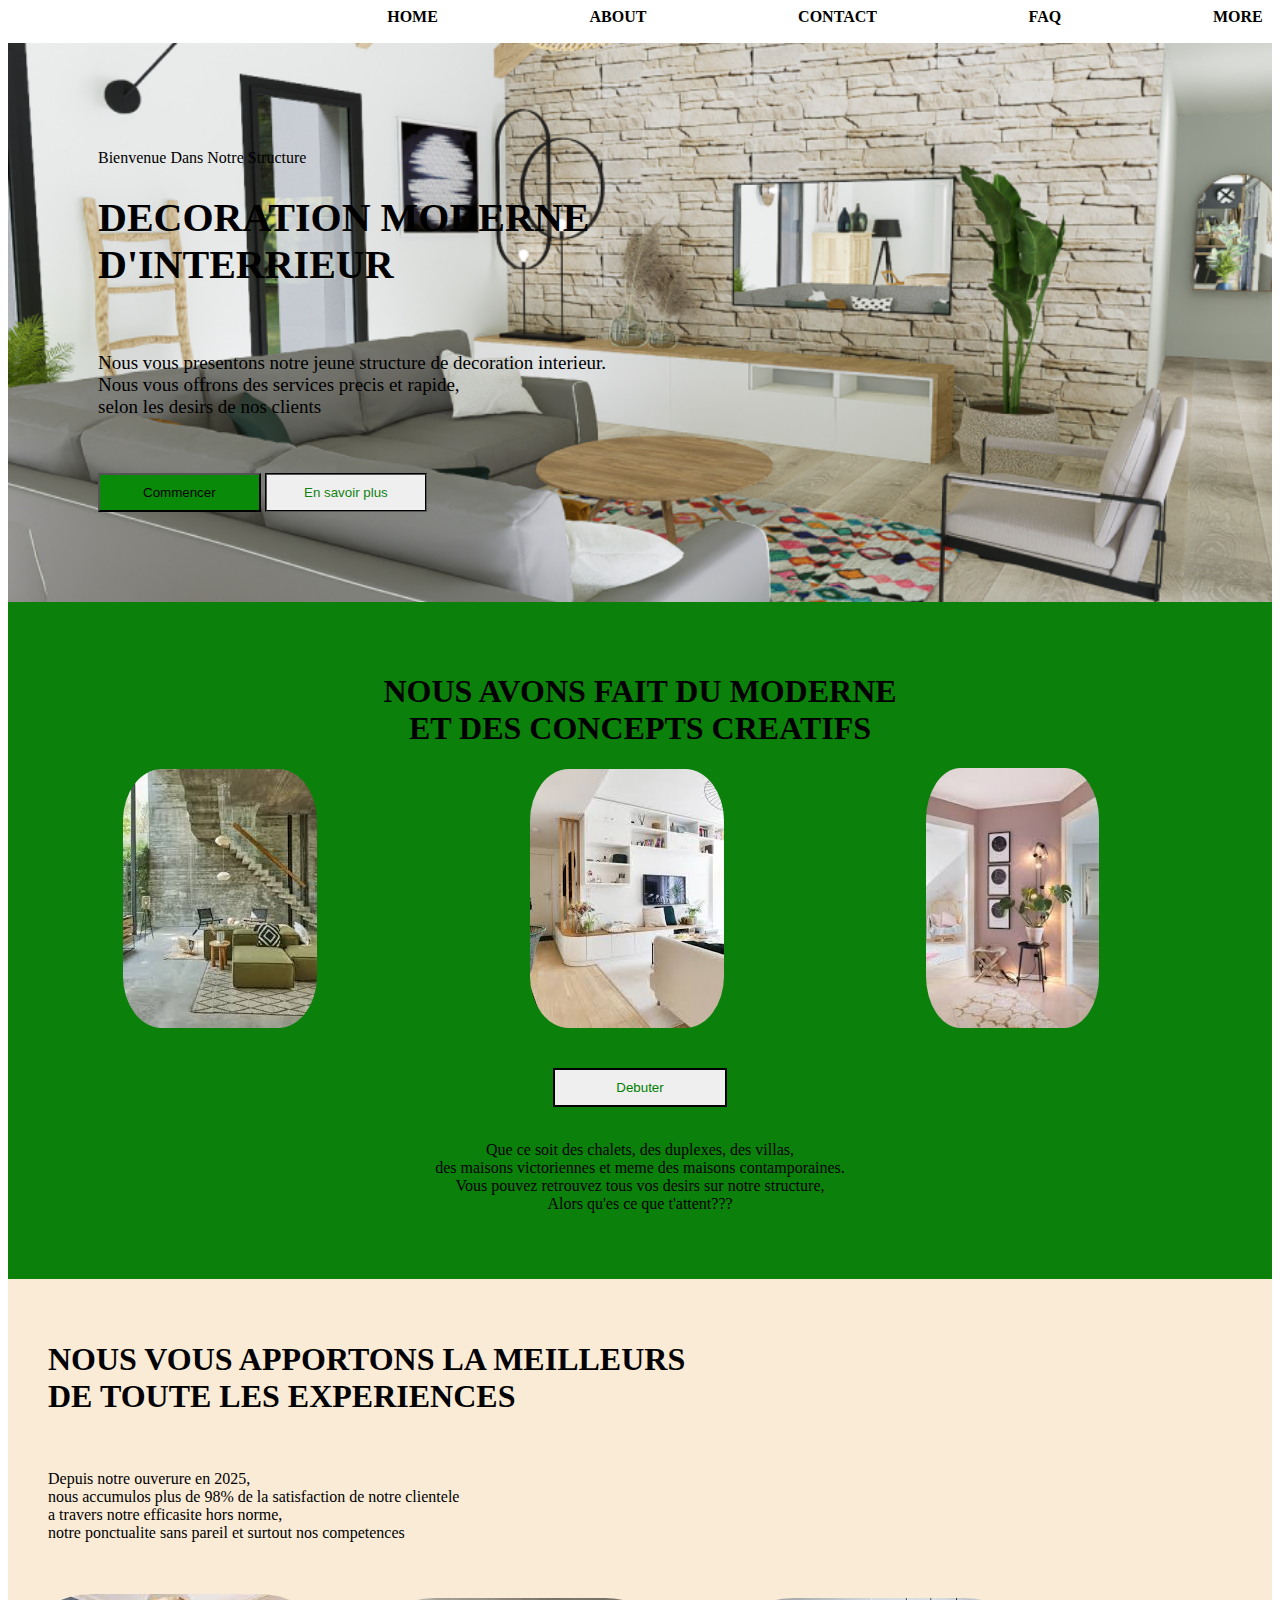
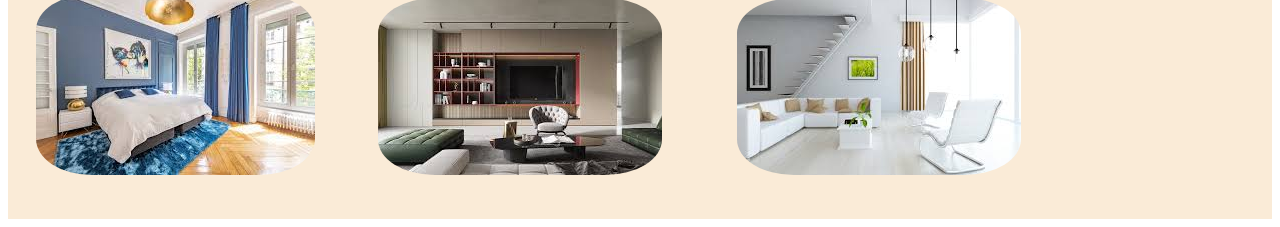
<file: index.html>
<!DOCTYPE html>
<html lang="en">

<head>
    <meta charset="UTF-8">
    <meta name="viewport" content="width=device-width, initial-scale=1.0">
    <title>Document</title>
    <link rel="stylesheet" href="style page.css">
</head>

<body>
    <section class="n1">
        <header>
            <nav>
                <a href="Profile page.html">HOME</a>
                <a href="Essai1.html">ABOUT</a>
                <a href="0.html">CONTACT</a>
                <a href="hola.html">FAQ</a>
                <a href="page resumer.html">MORE</a>
            </nav>
        </header>

    </section>
    <section class="n2">

        <p>Bienvenue Dans Notre Structure</p>
        <h1 style="font-size: 40px;">DECORATION MODERNE <br> D'INTERRIEUR</h1><br>
        <P style="font-size: 19px;">Nous vous presentons notre jeune structure de decoration interieur. <br> Nous vous
            offrons
            des
            services
            precis et
            rapide, <br> selon les desirs de nos clients </P><br><br>
        <div class="w1">
            <button class="q1">Commencer</button>
            <button class="q2">En savoir plus</button>
        </div>
    </section>
    <section class="n3">
        <center>
            <h1 style="top: 20%;">NOUS AVONS FAIT DU MODERNE <br> ET DES CONCEPTS CREATIFS</h1>
        </center>

        <center> <img src="T1.jpg" alt="" class="nana">
            <img src="T4.jpg" alt="" class="nono">
            <img src="t11.jpg" alt="" class="nini"><br><br><br>



            <button class="h1">Debuter</button><br><br>

            <p>Que ce soit des chalets, des duplexes, des villas, <br> des maisons victoriennes et meme des maisons
                contamporaines. <br>
                Vous pouvez retrouvez tous vos desirs sur notre structure, <br>
                Alors qu'es ce que t'attent???
            </p>
        </center>
    </section>
    <section class="n4">

        <h1>NOUS VOUS APPORTONS LA MEILLEURS <br> DE TOUTE LES EXPERIENCES</h1><br>
        <P>Depuis notre ouverure en 2025,<br> nous accumulos plus de 98% de la satisfaction de notre clientele <br>
            a travers notre efficasite hors norme, <br>notre ponctualite sans pareil et surtout nos competences</P>
        <br><br>
        <img src="T5.jpg" alt="" class="t5">
        <img src="T6.jpg" alt="" class="t6">
        <img src="T8.jpg" alt="" class="t7">
    </section>


</body>

</html>
</file>
<file: style page.css>
nav {
    gap: 12%;
    top: 40%;
    display: flex;
    position: relative;
    color: aliceblue;
    height: 35px;
    left: 30%;

}

a {
    text-decoration: none;
    color: black;
    font-weight: bold;
}

.n2 {
    position: relative;
    background-image: url(zazi.png);
    background-size: cover;
    background-position: center;
    background-repeat: no-repeat;

    padding: 90px;



}

.hero-label {
    position: absolute;
    top: 28%;
    left: 6%;
    max-width: 700%;
    letter-spacing: 30%;
}

.hero-title {
    margin-top: 70px;
    font-size: 50px;
    max-width: 700px;
}

.q1 {
    background-color: rgb(9, 138, 9);
    padding: 10px;
    width: 15%;
}

.q2 {
    color: rgb(18, 130, 18);
    padding: 10px;
    width: 15%;
    border-style: groove;
}

.n3 {
    position: relative;
    background-color: rgb(11, 128, 11);
    padding: 50px;
}

.nana {
    border-radius: 20%;
    gap: 200%;
    position: relative;
    left: -20%;

}

.nono {
    border-radius: 20%;
    gap: 200%;
    position: relative;
    left: -2%;

}

.nini {

    border-radius: 20%;
    height: 260px;
    gap: 200%;
    position: relative;
    left: 15%;


}

.h1 {
    text-align: center;
    color: green;
    padding: 10px;
    width: 15%;
    border-style: double;
}

.n4 {
    background-color: antiquewhite;
    position: relative;
    padding: 40px;
}

.t5 {
    border-radius: 20%;
    gap: 200%;
    position: relative;
    left: -1%;


}

.t6 {
    border-radius: 20%;
    gap: 200%;
    position: relative;
    left: 4%;
}

.t7 {
    border-radius: 20%;
    gap: 200%;
    position: relative;
    left: 10%;
}

.lala {
    font-size: 20px;
    text-align: center;

}

.y1 {
    position: relative;
    left: 0%;
    top: 50%;
}
</file>
